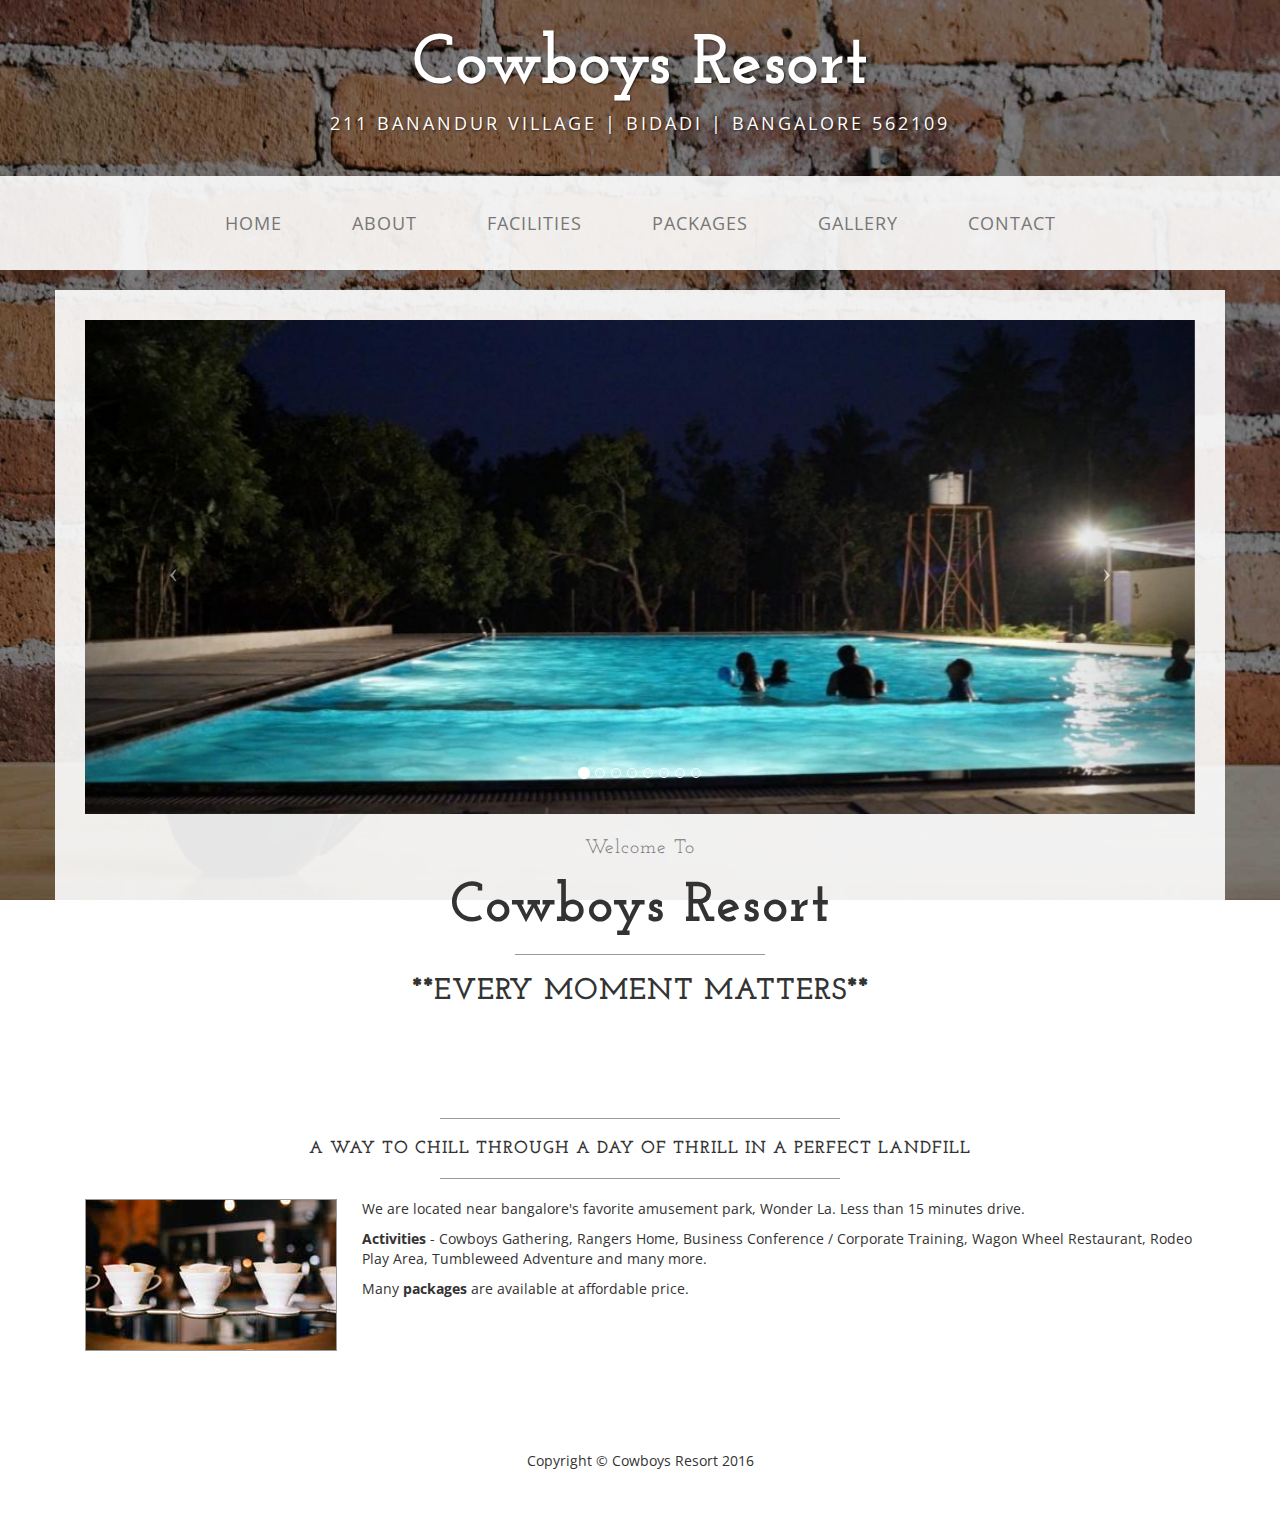
<file: index.html>
<!DOCTYPE html>
<html lang="en">

<head>

    <meta charset="utf-8">
    <meta http-equiv="X-UA-Compatible" content="IE=edge">
    <meta name="viewport" content="width=device-width, initial-scale=1">
    <meta name="description" content="Home page of Cowboys Resort">
    <meta name="author" content="Kruthi Venkatesh">

    <title>Cowboys Resort - Home</title>

    <!-- Bootstrap Core CSS -->
    <link href="css/bootstrap.min.css" rel="stylesheet">

    <!-- Custom CSS -->
    <link href="css/cowboys.css" rel="stylesheet">

    <!-- Fonts -->
    <link href="https://fonts.googleapis.com/css?family=Open+Sans:300italic,400italic,600italic,700italic,800italic,400,300,600,700,800" rel="stylesheet" type="text/css">
    <link href="https://fonts.googleapis.com/css?family=Josefin+Slab:100,300,400,600,700,100italic,300italic,400italic,600italic,700italic" rel="stylesheet" type="text/css">

    <!-- HTML5 Shim and Respond.js IE8 support of HTML5 elements and media queries -->
    <!-- WARNING: Respond.js doesn't work if you view the page via file:// -->
    <!--[if lt IE 9]>
        <script src="https://oss.maxcdn.com/libs/html5shiv/3.7.0/html5shiv.js"></script>
        <script src="https://oss.maxcdn.com/libs/respond.js/1.4.2/respond.min.js"></script>
    <![endif]-->

</head>

<body>

    <div class="brand">Cowboys Resort</div>
    <div class="address-bar">211 Banandur Village | Bidadi | Bangalore 562109</div>

    <!-- Navigation -->
    <nav class="navbar navbar-default" role="navigation">
        <div class="container">
            <!-- Brand and toggle get grouped for better mobile display -->
            <div class="navbar-header">
                <button type="button" class="navbar-toggle" data-toggle="collapse" data-target="#bs-example-navbar-collapse-1">
                    <span class="sr-only">Toggle navigation</span>
                    <span class="icon-bar"></span>
                    <span class="icon-bar"></span>
                    <span class="icon-bar"></span>
                </button>
                <!-- navbar-brand is hidden on larger screens, but visible when the menu is collapsed -->
                <a class="navbar-brand" href="index.html">Cowboys Resort</a>
            </div>
            <!-- Collect the nav links, forms, and other content for toggling -->
            <div class="collapse navbar-collapse" id="bs-example-navbar-collapse-1">
                <ul class="nav navbar-nav">
                    <li>
                        <a href="index.html">Home</a>
                    </li>
                    <li>
                        <a href="about.html">About</a>
                    </li>
                    <li>
                        <a href="facilities.html">Facilities</a>
                    </li>
                    <li>
                        <a href="packages.html">Packages</a>
                    </li>
                    <li>
                        <a href="gallery.html">Gallery</a>
                    </li>
                    <li>
                        <a href="contact.html">Contact</a>
                    </li>
                </ul>
            </div>
            <!-- /.navbar-collapse -->
        </div>
        <!-- /.container -->
    </nav>

    <div class="container">

        <div class="row">
            <div class="box">
                <div class="col-lg-12 text-center">
                    <div id="carousel-example-generic" class="carousel slide">
                        <!-- Indicators -->
                        <ol class="carousel-indicators hidden-xs">
                            <li data-target="#carousel-example-generic" data-slide-to="0" class="active"></li>
                            <li data-target="#carousel-example-generic" data-slide-to="1"></li>
                            <li data-target="#carousel-example-generic" data-slide-to="2"></li>
                            <li data-target="#carousel-example-generic" data-slide-to="3"></li>
                            <li data-target="#carousel-example-generic" data-slide-to="4"></li>
                            <li data-target="#carousel-example-generic" data-slide-to="5"></li>
                            <li data-target="#carousel-example-generic" data-slide-to="6"></li>
                            <li data-target="#carousel-example-generic" data-slide-to="7"></li>
                        </ol>

                        <!-- Wrapper for slides -->
                        <div class="carousel-inner">
                            <div class="item active">
                                <img class="img-responsive img-full" src="img/slide_1.jpeg" alt="">
                            </div>
                            <div class="item">
                                <img class="img-responsive img-full" src="img/slide_2.jpeg" alt="">
                            </div>
                            <div class="item">
                                <img class="img-responsive img-full" src="img/slide_3.jpeg" alt="">
                            </div>
                             <div class="item">
                                <img class="img-responsive img-full" src="img/slide_4.jpeg" alt="">
                            </div>
                             <div class="item">
                                <img class="img-responsive img-full" src="img/slide_5.jpeg" alt="">
                            </div>
                             <div class="item">
                                <img class="img-responsive img-full" src="img/slide_6.jpeg" alt="">
                            </div>
                             <div class="item">
                                <img class="img-responsive img-full" src="img/slide_7.jpeg" alt="">
                            </div>
                        </div>

                        <!-- Controls -->
                        <a class="left carousel-control" href="#carousel-example-generic" data-slide="prev">
                            <span class="icon-prev"></span>
                        </a>
                        <a class="right carousel-control" href="#carousel-example-generic" data-slide="next">
                            <span class="icon-next"></span>
                        </a>
                    </div>
                    <h2 class="brand-before">
                        <small>Welcome to</small>
                    </h2>
                    <h1 class="brand-name">Cowboys Resort</h1>
                    <hr class="tagline-divider">
                    <h2>
                        <strong>**Every Moment Matters**</strong>
                    </h2>
                </div>
            </div>
        </div>

        <div class="row">
            <div class="box">
                <div class="col-lg-12">
                    <hr>
                    <h2 class="intro-text text-center">
                        <strong>A way to chill through a day of thrill in a perfect landfill</strong>
                    </h2>
                    <hr>
                    <img class="img-responsive img-border img-left" src="img/intro-pic.jpg" alt="">
                    <hr class="visible-xs">
                    <p>We are located near bangalore's favorite amusement park, Wonder La. Less than 15 minutes drive.</p>
                    <p> <strong>Activities</strong> - Cowboys Gathering, Rangers Home, Business Conference / Corporate Training, Wagon Wheel Restaurant, Rodeo Play Area, Tumbleweed Adventure and many more. </p>
                    <p>Many <strong>packages</strong> are available at affordable price.</p>
                </div>
            </div>
        </div>

    </div>
    <!-- /.container -->


    <footer>
        <div class="container">
            <div class="row">
                <div class="col-lg-12 text-center">
                    <p>Copyright &copy; Cowboys Resort 2016</p>
                </div>
            </div>
        </div>
    </footer>

    <!-- jQuery -->
    <script src="js/jquery.js"></script>

    <!-- Bootstrap Core JavaScript -->
    <script src="js/bootstrap.min.js"></script>

    <!-- Script to Activate the Carousel -->
    <script>
    $('.carousel').carousel({
        interval: 5000 //changes the speed
    })
    </script>

</body>

</html>
</file>
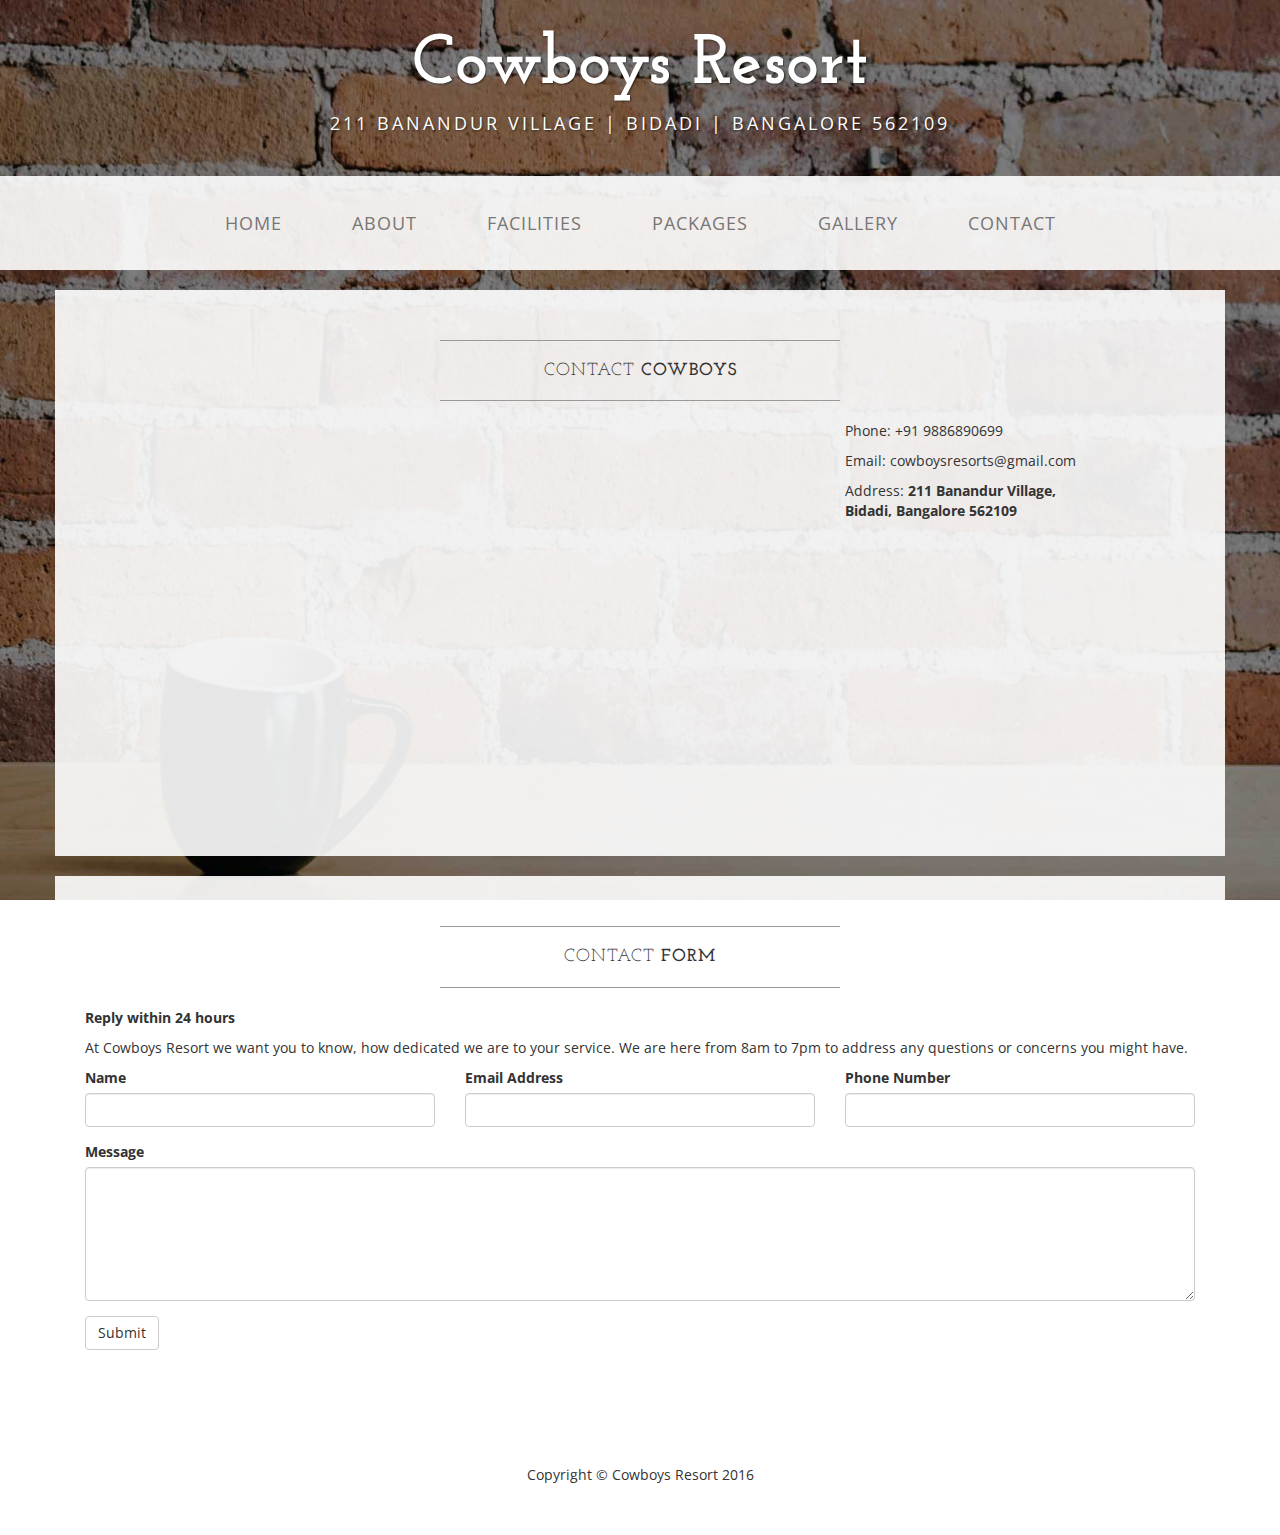
<file: contact.html>
<!DOCTYPE html>
<html lang="en">

<head>

    <meta charset="utf-8">
    <meta http-equiv="X-UA-Compatible" content="IE=edge">
    <meta name="viewport" content="width=device-width, initial-scale=1">
    <meta name="description" content="Contact page of Cowboys Resort">
    <meta name="author" content="Kruthi Venkatesh">

    <title>Cowboys Resort - Contact</title>

    <!-- Bootstrap Core CSS -->
    <link href="css/bootstrap.min.css" rel="stylesheet">

    <!-- Custom CSS -->
    <link href="css/cowboys.css" rel="stylesheet">

    <!-- Fonts -->
    <link href="https://fonts.googleapis.com/css?family=Open+Sans:300italic,400italic,600italic,700italic,800italic,400,300,600,700,800" rel="stylesheet" type="text/css">
    <link href="https://fonts.googleapis.com/css?family=Josefin+Slab:100,300,400,600,700,100italic,300italic,400italic,600italic,700italic" rel="stylesheet" type="text/css">

    <!-- HTML5 Shim and Respond.js IE8 support of HTML5 elements and media queries -->
    <!-- WARNING: Respond.js doesn't work if you view the page via file:// -->
    <!--[if lt IE 9]>
        <script src="https://oss.maxcdn.com/libs/html5shiv/3.7.0/html5shiv.js"></script>
        <script src="https://oss.maxcdn.com/libs/respond.js/1.4.2/respond.min.js"></script>
    <![endif]-->

</head>

<body>

    <div class="brand">Cowboys Resort</div>
    <div class="address-bar">211 Banandur Village | Bidadi | Bangalore 562109</div>

    <!-- Navigation -->
    <nav class="navbar navbar-default" role="navigation">
        <div class="container">
            <!-- Brand and toggle get grouped for better mobile display -->
            <div class="navbar-header">
                <button type="button" class="navbar-toggle" data-toggle="collapse" data-target="#bs-example-navbar-collapse-1">
                    <span class="sr-only">Toggle navigation</span>
                    <span class="icon-bar"></span>
                    <span class="icon-bar"></span>
                    <span class="icon-bar"></span>
                </button>
                <!-- navbar-brand is hidden on larger screens, but visible when the menu is collapsed -->
                <a class="navbar-brand" href="index.html">Cowboys Resort</a>
            </div>
            <!-- Collect the nav links, forms, and other content for toggling -->
            <div class="collapse navbar-collapse" id="bs-example-navbar-collapse-1">
                <ul class="nav navbar-nav">
                    <li>
                        <a href="index.html">Home</a>
                    </li>
                    <li>
                        <a href="about.html">About</a>
                    </li>
                    <li>
                        <a href="facilities.html">Facilities</a>
                    </li>
                    <li>
                        <a href="packages.html">Packages</a>
                    </li>
                    <li>
                        <a href="gallery.html">Gallery</a>
                    </li>
                    <li>
                        <a href="contact.html">Contact</a>
                    </li>
                </ul>
            </div>
            <!-- /.navbar-collapse -->
        </div>
        <!-- /.container -->
    </nav>

    <div class="container">

        <div class="row">
            <div class="box">
                <div class="col-lg-12">
                    <hr>
                    <h2 class="intro-text text-center">Contact
                        <strong>Cowboys</strong>
                    </h2>
                    <hr>
                </div>
                <div class="col-md-8">
                    <!-- Embedded Google Map using an iframe - to select your location find it on Google maps and paste the link as the iframe src. If you want to use the Google Maps API instead then have at it! -->
                    <iframe width="100%" height="400" frameborder="0" scrolling="no" marginheight="0" marginwidth="0" src="https://www.google.com/maps/embed?pb=!1m18!1m12!1m3!1d3890.6075513603914!2d77.3795038500195!3d12.80396679092169!2m3!1f0!2f0!3f0!3m2!1i1024!2i768!4f13.1!3m3!1m2!1s0x3bae4620d760fb95%3A0x2ec1c7878e0fa579!2sBidadi+Tavarekere+Nelmangala+Road%2C+Bidadi%2C+Karnataka+562109%2C+India!5e0!3m2!1sen!2sus!4v1490411151316 output=embed"></iframe>
                </div>
                <div class="col-md-4">
                    <p>Phone: +91 9886890699
                        <strong></strong>
                    </p>
                    <p>Email: cowboysresorts@gmail.com
                        <strong><a href="mailto:name@example.com"></a></strong>
                    </p>
                    <p>Address:
                        <strong>211 Banandur Village,
                            <br>Bidadi, Bangalore 562109</strong>
                    </p>
                </div>
                <div class="clearfix"></div>
            </div>
        </div>

        <div class="row">
            <div class="box">
                <div class="col-lg-12">
                    <hr>
                    <h2 class="intro-text text-center">Contact
                        <strong>form</strong>
                    </h2>
                    <hr>
                    <p><strong>Reply within 24 hours</strong></p><p>At Cowboys Resort we want you to know, how dedicated we are to your service. We are here from 8am to 7pm to address any questions or concerns you might have. </p>
                    <form role="form">
                        <div class="row">
                            <div class="form-group col-lg-4">
                                <label>Name</label>
                                <input type="text" class="form-control">
                            </div>
                            <div class="form-group col-lg-4">
                                <label>Email Address</label>
                                <input type="email" class="form-control">
                            </div>
                            <div class="form-group col-lg-4">
                                <label>Phone Number</label>
                                <input type="tel" class="form-control">
                            </div>
                            <div class="clearfix"></div>
                            <div class="form-group col-lg-12">
                                <label>Message</label>
                                <textarea class="form-control" rows="6"></textarea>
                            </div>
                            <div class="form-group col-lg-12">
                                <input type="hidden" name="save" value="contact">
                                <button type="submit" class="btn btn-default">Submit</button>
                            </div>
                        </div>
                    </form>
                </div>
            </div>
        </div>

    </div>
    <!-- /.container -->

    <footer>
        <div class="container">
            <div class="row">
                <div class="col-lg-12 text-center">
                    <p>Copyright &copy; Cowboys Resort 2016</p>
                </div>
            </div>
        </div>
    </footer>

    <!-- jQuery -->
    <script src="js/jquery.js"></script>

    <!-- Bootstrap Core JavaScript -->
    <script src="js/bootstrap.min.js"></script>

</body>

</html>
</file>
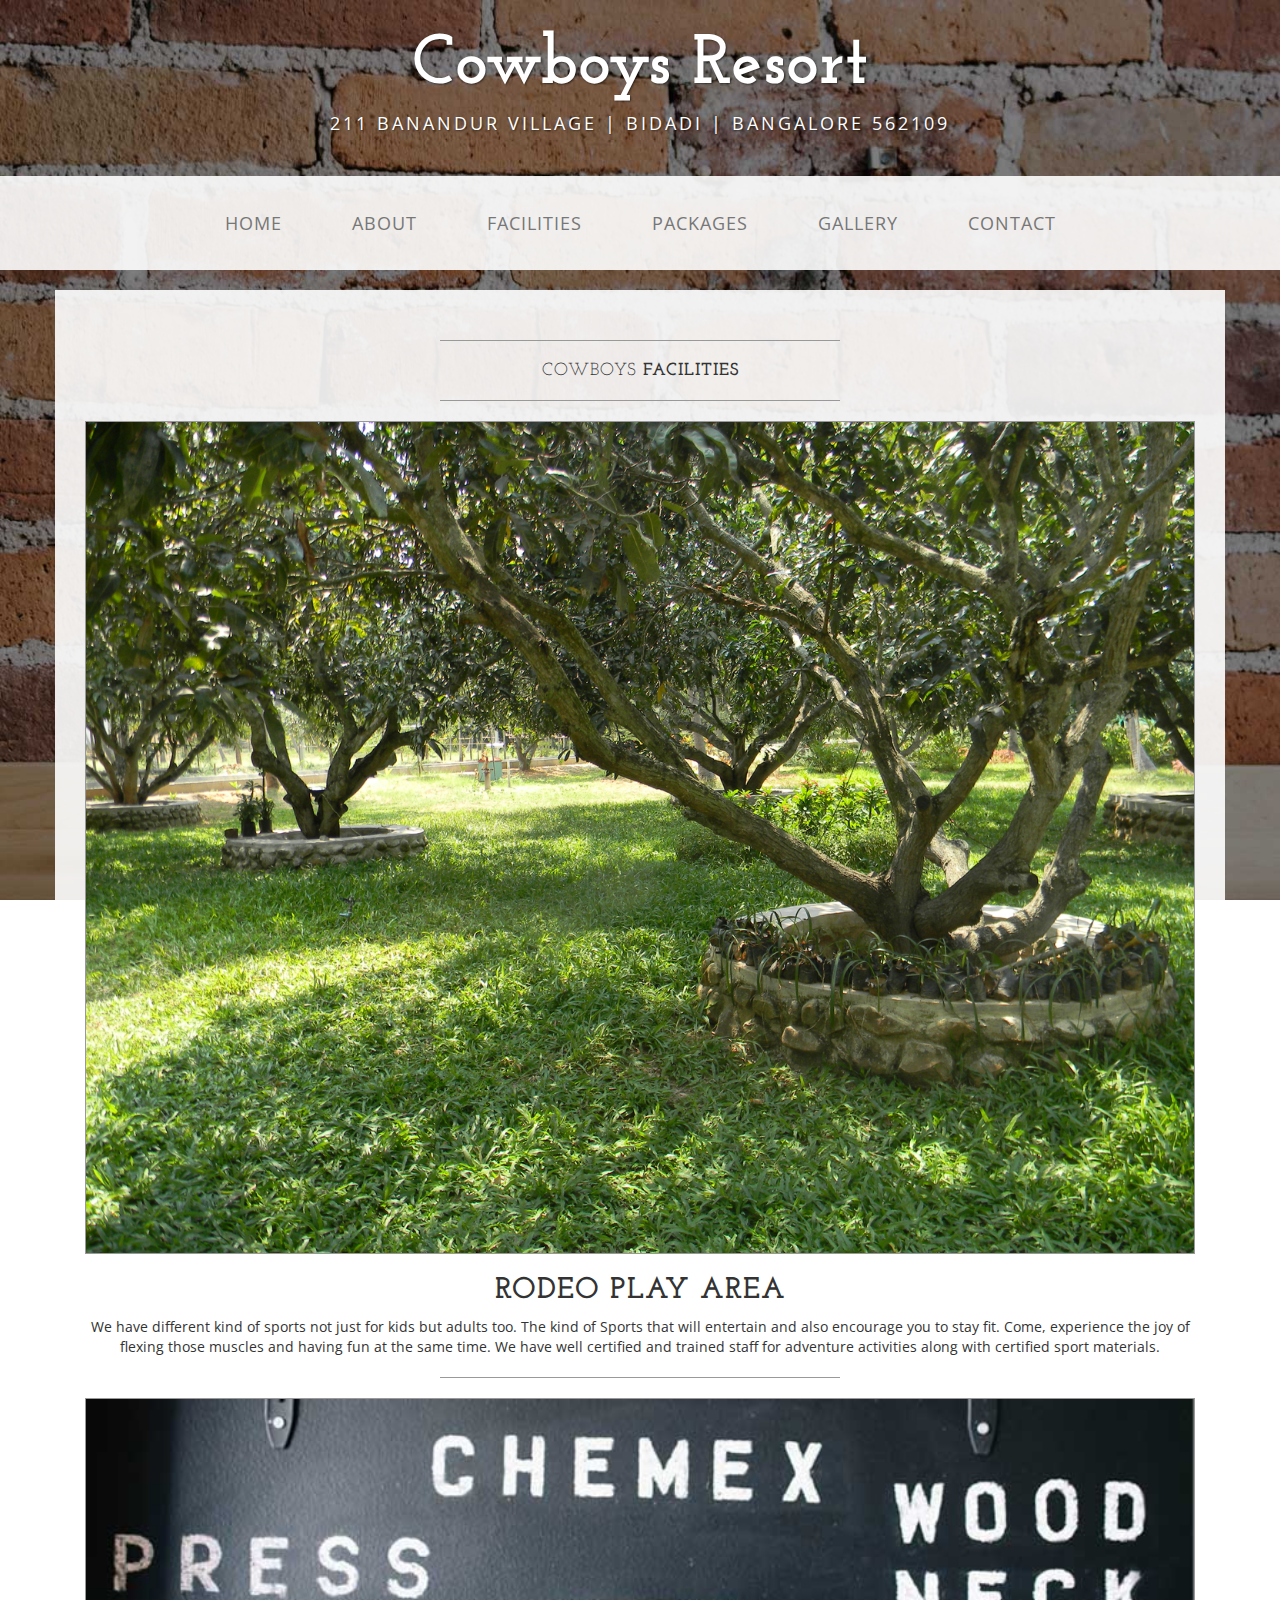
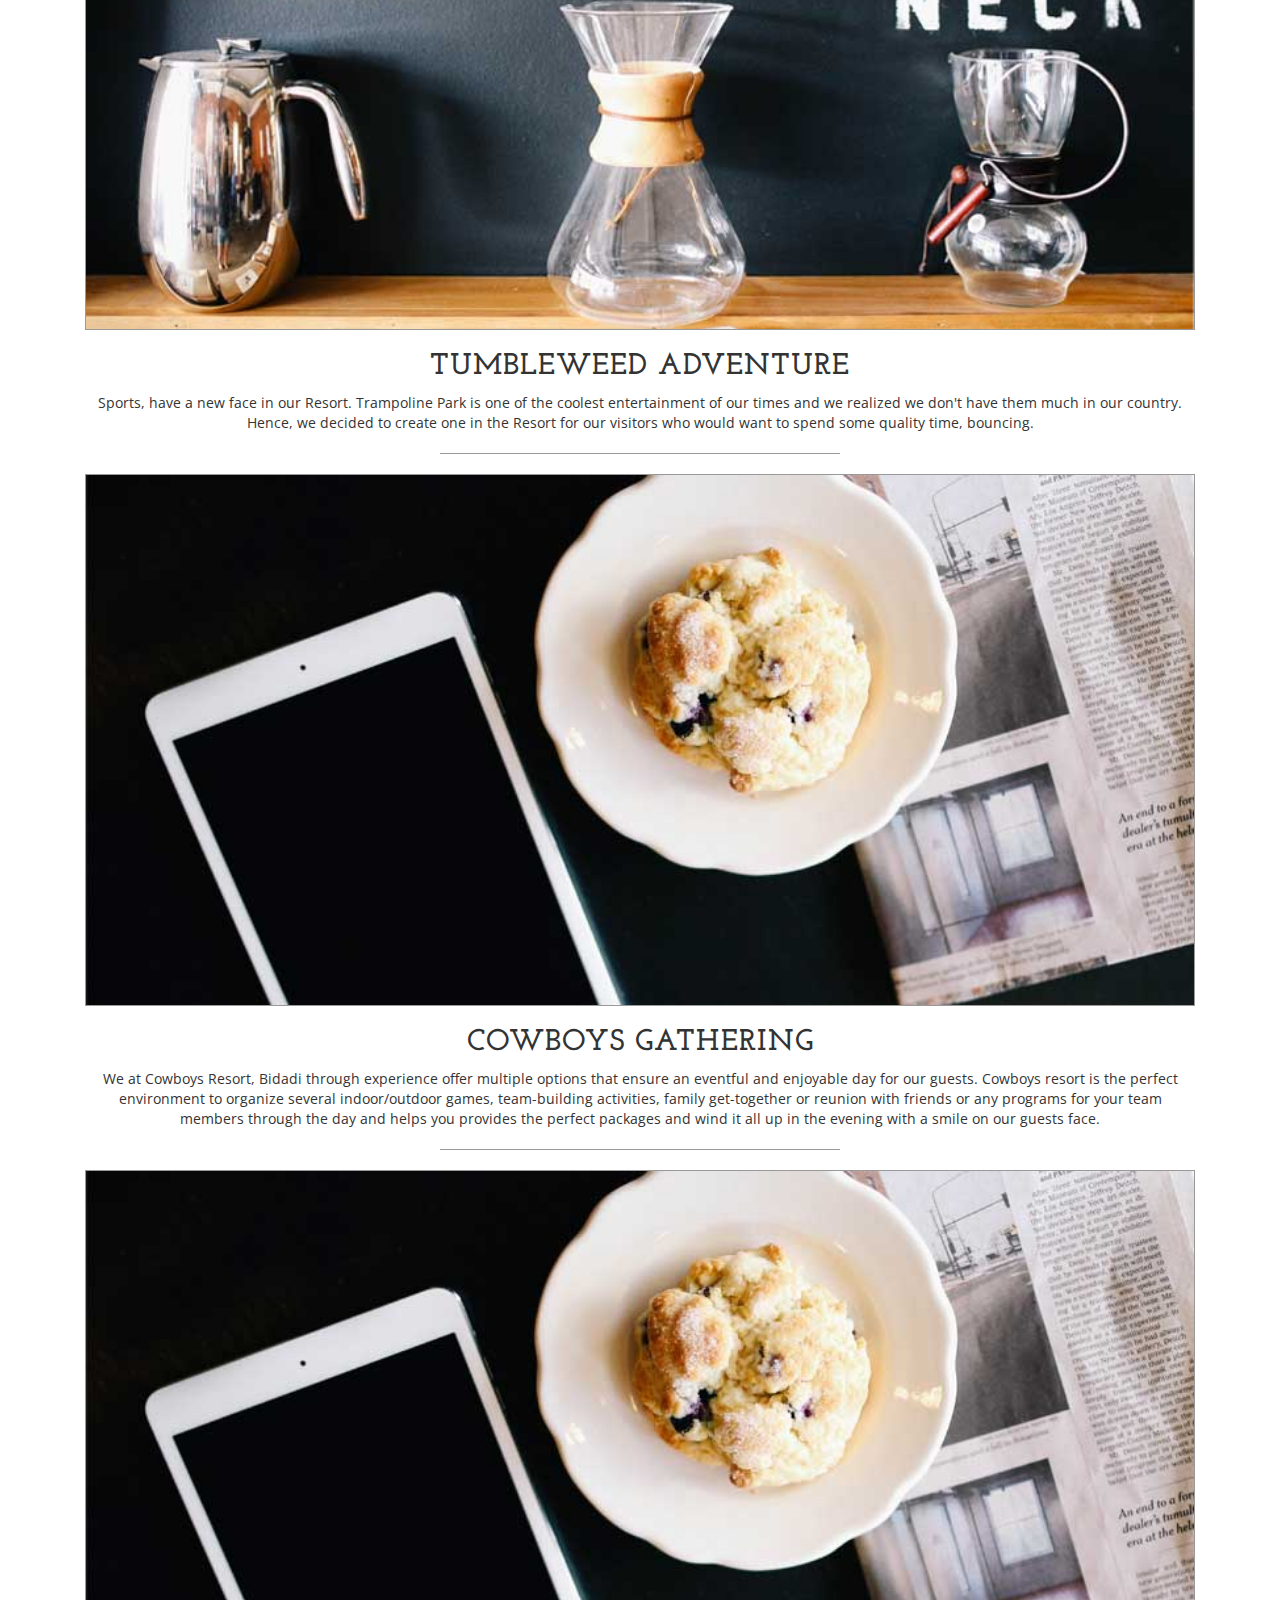
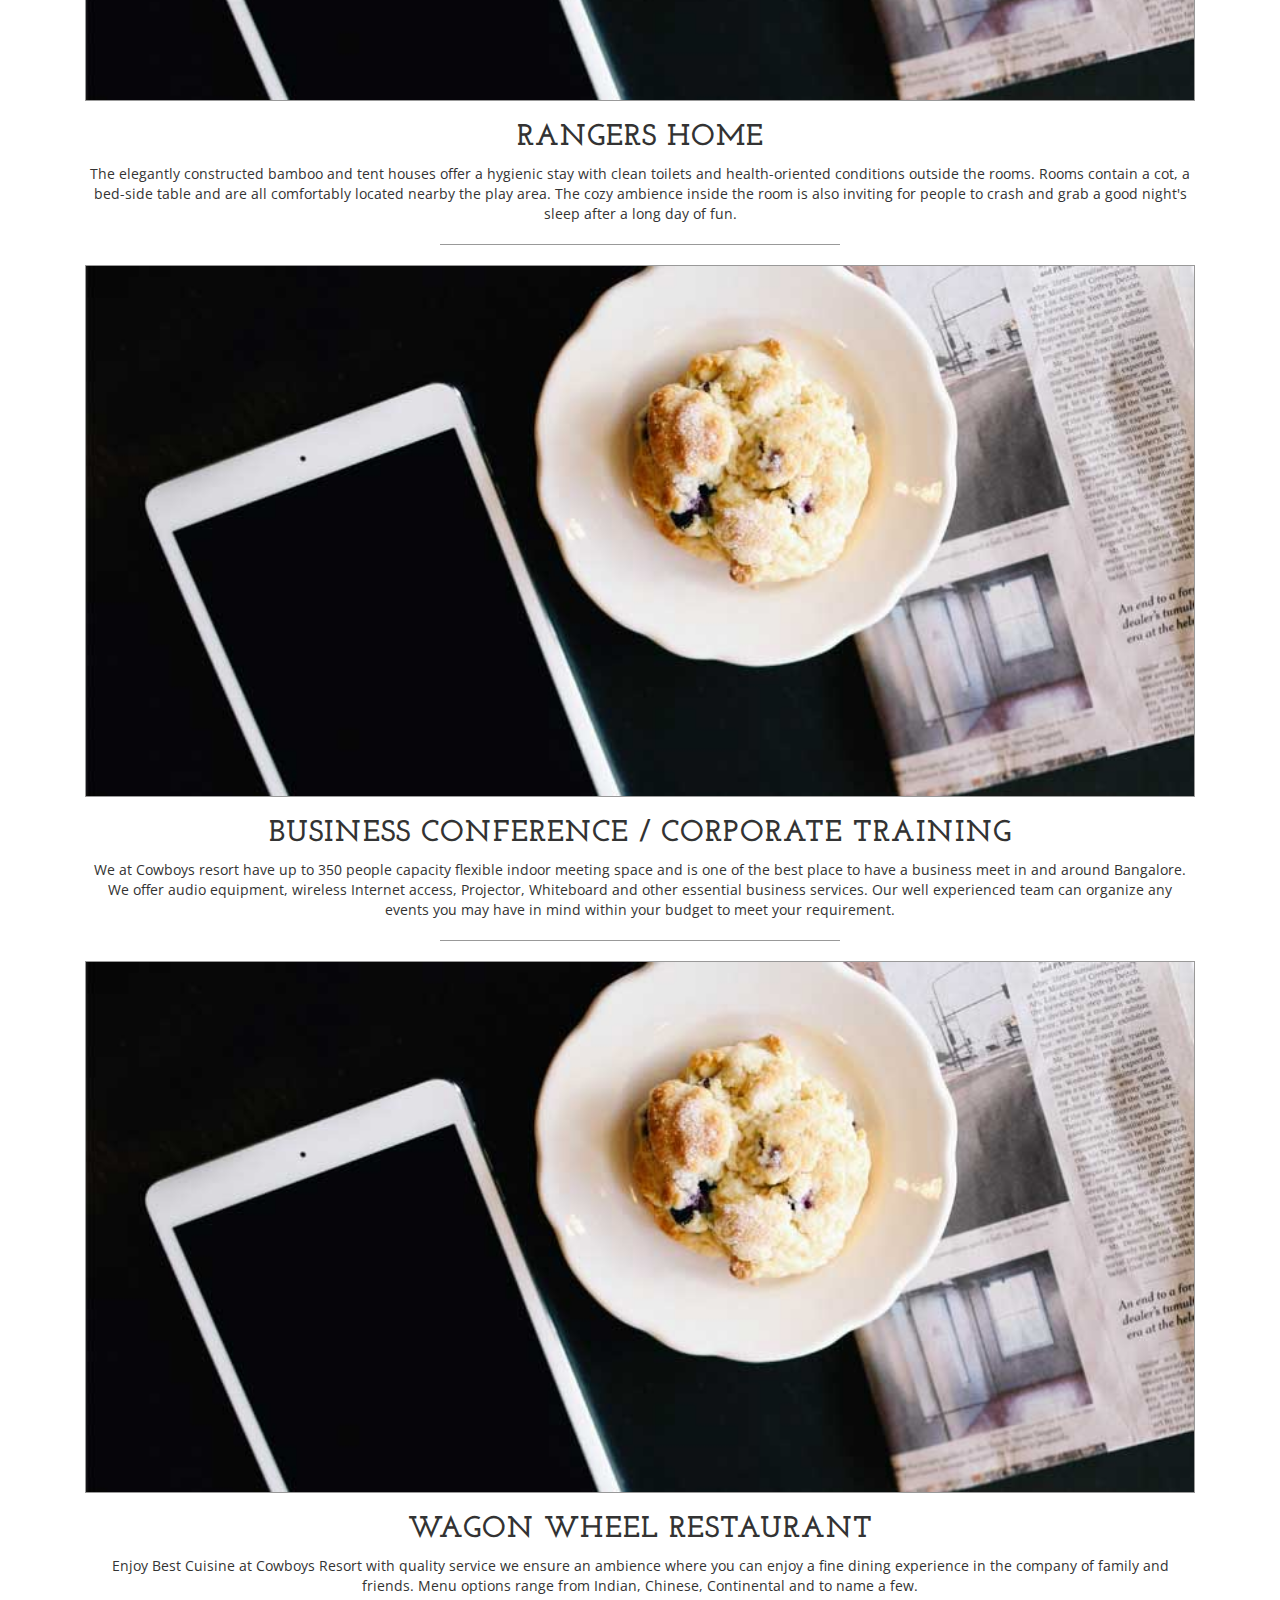
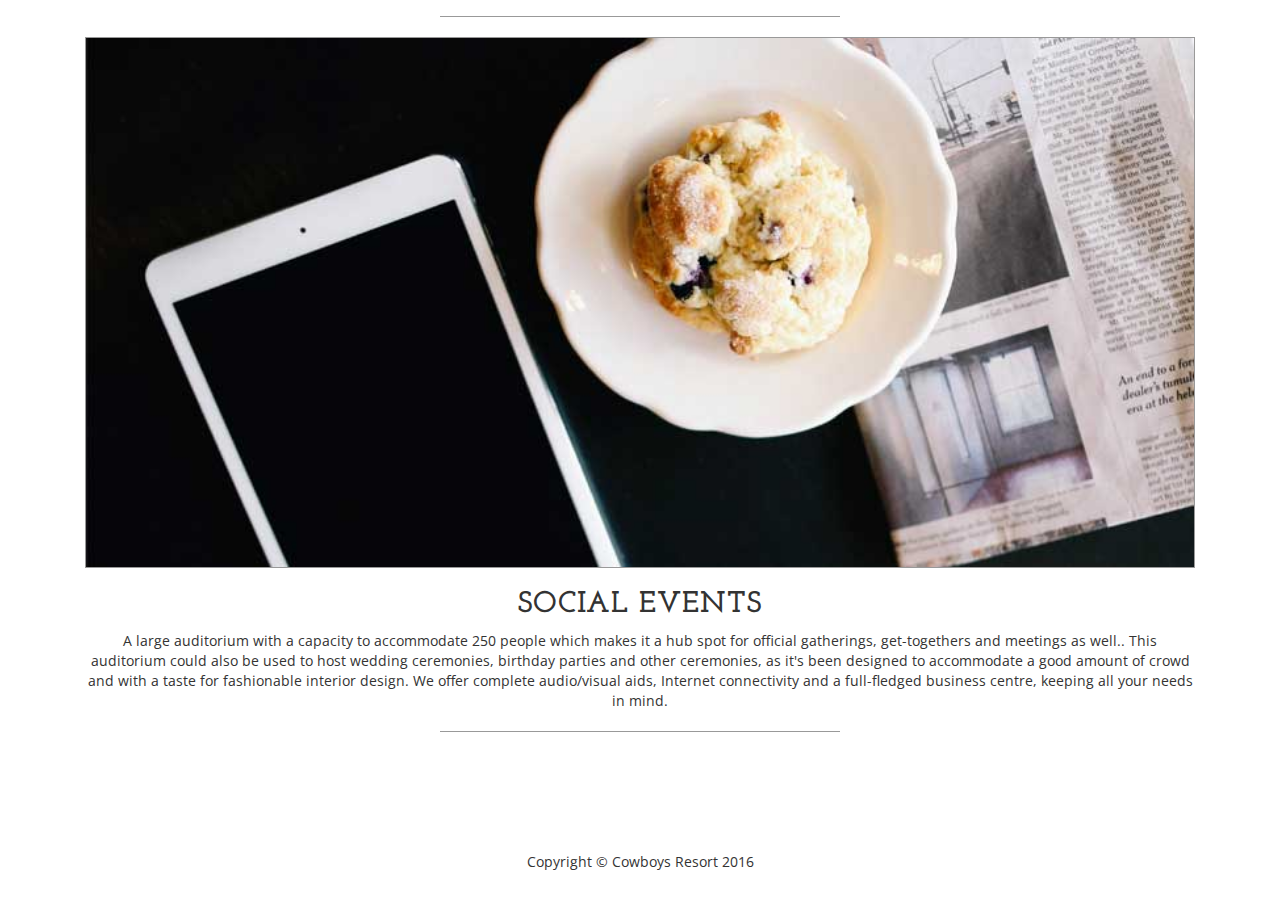
<file: facilities.html>
<!DOCTYPE html>
<html lang="en">

<head>

    <meta charset="utf-8">
    <meta http-equiv="X-UA-Compatible" content="IE=edge">
    <meta name="viewport" content="width=device-width, initial-scale=1">
   <meta name="description" content="Facilities page of Cowboys Resort">
    <meta name="author" content="Kruthi Venkatesh">

    <title>Cowboys Resort - Facilities</title>

    <!-- Bootstrap Core CSS -->
    <link href="css/bootstrap.min.css" rel="stylesheet">

    <!-- Custom CSS -->
    <link href="css/cowboys.css" rel="stylesheet">

    <!-- Fonts -->
    <link href="https://fonts.googleapis.com/css?family=Open+Sans:300italic,400italic,600italic,700italic,800italic,400,300,600,700,800" rel="stylesheet" type="text/css">
    <link href="https://fonts.googleapis.com/css?family=Josefin+Slab:100,300,400,600,700,100italic,300italic,400italic,600italic,700italic" rel="stylesheet" type="text/css">

    <!-- HTML5 Shim and Respond.js IE8 support of HTML5 elements and media queries -->
    <!-- WARNING: Respond.js doesn't work if you view the page via file:// -->
    <!--[if lt IE 9]>
        <script src="https://oss.maxcdn.com/libs/html5shiv/3.7.0/html5shiv.js"></script>
        <script src="https://oss.maxcdn.com/libs/respond.js/1.4.2/respond.min.js"></script>
    <![endif]-->

</head>

<body>

    <div class="brand">Cowboys Resort</div>
    <div class="address-bar">211 Banandur Village | Bidadi | Bangalore 562109</div>

    <!-- Navigation -->
    <nav class="navbar navbar-default" role="navigation">
        <div class="container">
            <!-- Brand and toggle get grouped for better mobile display -->
            <div class="navbar-header">
                <button type="button" class="navbar-toggle" data-toggle="collapse" data-target="#bs-example-navbar-collapse-1">
                    <span class="sr-only">Toggle navigation</span>
                    <span class="icon-bar"></span>
                    <span class="icon-bar"></span>
                    <span class="icon-bar"></span>
                </button>
                <!-- navbar-brand is hidden on larger screens, but visible when the menu is collapsed -->
                <a class="navbar-brand" href="index.html">Cowboys Resort</a>
            </div>
            <!-- Collect the nav links, forms, and other content for toggling -->
            <div class="collapse navbar-collapse" id="bs-example-navbar-collapse-1">
                <ul class="nav navbar-nav">
                    <li>
                        <a href="index.html">Home</a>
                    </li>
                    <li>
                        <a href="about.html">About</a>
                    </li>
                    <li>
                        <a href="facilities.html">Facilities</a>
                    </li>
                    <li>
                        <a href="packages.html">Packages</a>
                    </li>
                    <li>
                        <a href="gallery.html">Gallery</a>
                    </li>
                    <li>
                        <a href="contact.html">Contact</a>
                    </li>
                </ul>
            </div>
            <!-- /.navbar-collapse -->
        </div>
        <!-- /.container -->
    </nav>

    <div class="container">

        <div class="row">
            <div class="box">
                <div class="col-lg-12">
                    <hr>
                    <h2 class="intro-text text-center">Cowboys
                        <strong>Facilities</strong>
                    </h2>
                    <hr>
                </div>
                <div class="col-lg-12 text-center">
                    <img class="img-responsive img-border img-full" src="img/slide_7.jpeg" alt="">
                    <h2>Rodeo Play Area</h2>
                    <p>We have different kind of sports not just for kids but adults too. The kind of Sports that will entertain and also encourage you to stay fit. Come, experience the joy of flexing those muscles and having fun at the same time. We have well certified and trained staff for adventure activities along with certified sport materials.</p>
                    <hr>
                </div>
                <div class="col-lg-12 text-center">
                    <img class="img-responsive img-border img-full" src="img/slide-2.jpg" alt="">
                    <h2>Tumbleweed Adventure</h2>
                    <p>Sports, have a new face in our Resort. Trampoline Park is one of the coolest entertainment of our times and we realized we don't have them much in our country. Hence, we decided to create one in the Resort for our visitors who would want to spend some quality time, bouncing.</p>
                    <hr>
                </div>
                <div class="col-lg-12 text-center">
                    <img class="img-responsive img-border img-full" src="img/slide-3.jpg" alt="">
                    <h2>Cowboys Gathering</h2>
                    <p>We at Cowboys Resort, Bidadi through experience offer multiple options that ensure an eventful and enjoyable day for our guests. Cowboys resort is the perfect environment to organize several indoor/outdoor games, team-building activities, family get-together or reunion with friends or any programs for your team members through the day and helps you provides the perfect packages and wind it all up in the evening with a smile on our guests face. </p>
                    <hr>
                </div>
                <div class="col-lg-12 text-center">
                    <img class="img-responsive img-border img-full" src="img/slide-3.jpg" alt="">
                    <h2>Rangers Home</h2>
                    <p>The elegantly constructed bamboo and tent houses offer a hygienic stay with clean toilets and health-oriented conditions outside the rooms. Rooms contain a cot, a bed-side table and are all comfortably located nearby the play area. The cozy ambience inside the room is also inviting for people to crash and grab a good night's sleep after a long day of fun.</p>
                    <hr>
                </div>
                 <div class="col-lg-12 text-center">
                    <img class="img-responsive img-border img-full" src="img/slide-3.jpg" alt="">
                    <h2>Business Conference / Corporate Training</h2>
                    <p>We at Cowboys resort have up to 350 people capacity flexible indoor meeting space and is one of the best place to have a business meet in and around Bangalore. We offer audio equipment, wireless Internet access, Projector, Whiteboard and other essential business services. Our well experienced team can organize any events you may have in mind within your budget to meet your requirement.</p>
                    <hr>
                </div>
                <div class="col-lg-12 text-center">
                    <img class="img-responsive img-border img-full" src="img/slide-3.jpg" alt="">
                    <h2>Wagon Wheel Restaurant</h2>
                    <p>Enjoy Best Cuisine at Cowboys Resort with quality service we ensure an ambience where you can enjoy a fine dining experience in the company of family and friends. Menu options range from Indian, Chinese, Continental and to name a few.</p>
                    <hr>
                </div>
                <div class="col-lg-12 text-center">
                    <img class="img-responsive img-border img-full" src="img/slide-3.jpg" alt="">
                    <h2>Social Events</h2>
                    <p>A large auditorium with a capacity to accommodate 250 people which makes it a hub spot for official gatherings, get-togethers and meetings as well.. This auditorium could also be used to host wedding ceremonies, birthday parties and other ceremonies, as it's been designed to accommodate a good amount of crowd and with a taste for fashionable interior design. We offer complete audio/visual aids, Internet connectivity and a full-fledged business centre, keeping all your needs in mind.</p>
                    <hr>
                </div>
            </div>
        </div>

    </div>
    <!-- /.container -->

    <footer>
        <div class="container">
            <div class="row">
                <div class="col-lg-12 text-center">
                    <p>Copyright &copy; Cowboys Resort 2016</p>
                </div>
            </div>
        </div>
    </footer>

    <!-- jQuery -->
    <script src="js/jquery.js"></script>

    <!-- Bootstrap Core JavaScript -->
    <script src="js/bootstrap.min.js"></script>

</body>

</html>
</file>
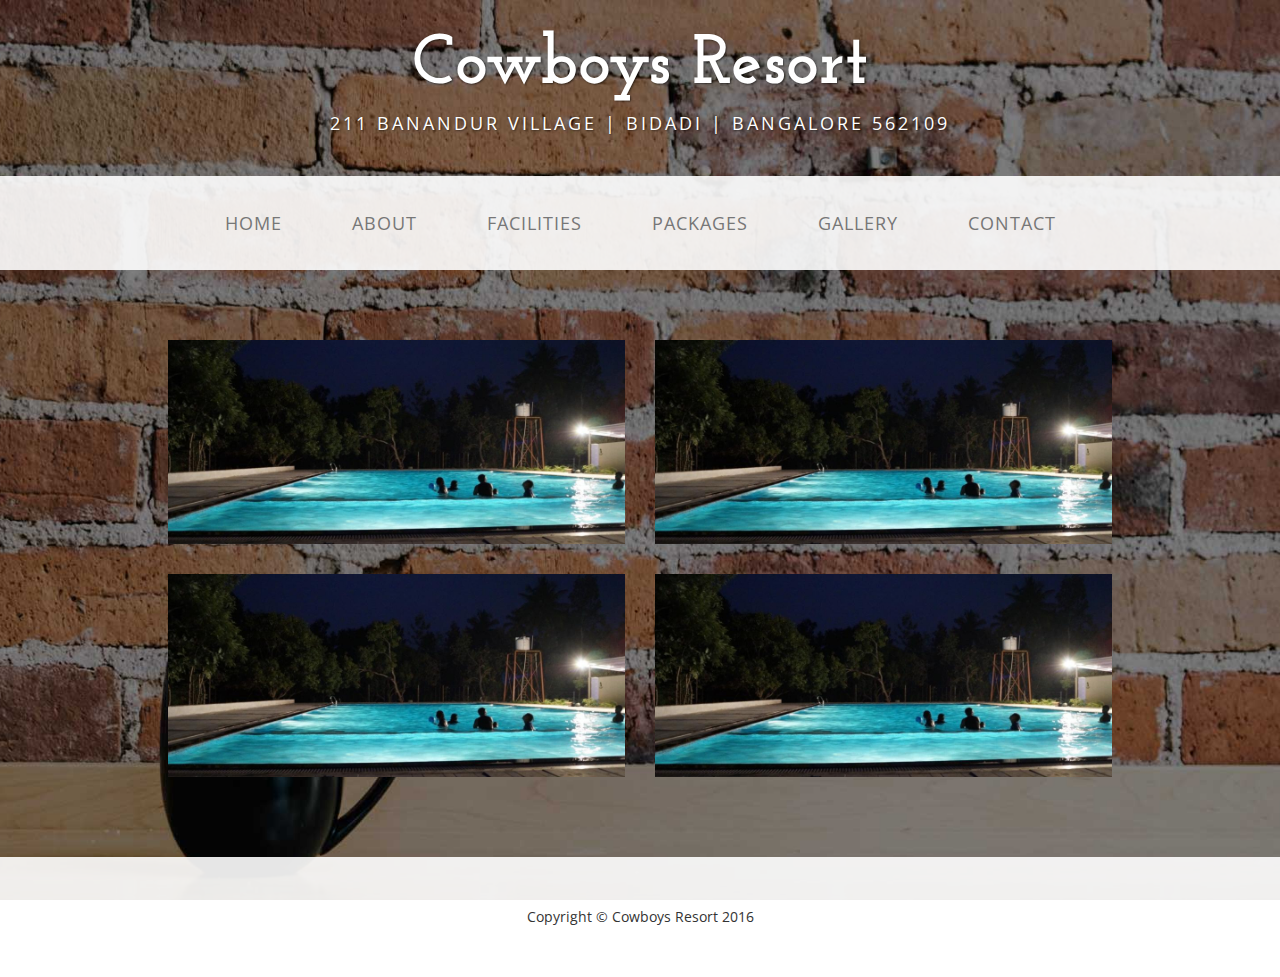
<file: gallery.html>
<!DOCTYPE html>
<html lang="en">

<head>

    <meta charset="utf-8">
    <meta http-equiv="X-UA-Compatible" content="IE=edge">
    <meta name="viewport" content="width=device-width, initial-scale=1">
    <meta name="description" content="Gallery page of Cowboys Resort">
    <meta name="author" content="Kruthi Venkatesh">

    <title>Cowboys Resort - Gallery</title>

    <!-- Bootstrap Core CSS -->
    <link href="css/bootstrap.min.css" rel="stylesheet">

    <!-- Custom CSS -->
    <link href="css/cowboys.css" rel="stylesheet">

    <!-- Fonts -->
    <link href="https://fonts.googleapis.com/css?family=Open+Sans:300italic,400italic,600italic,700italic,800italic,400,300,600,700,800" rel="stylesheet" type="text/css">
    <link href="https://fonts.googleapis.com/css?family=Josefin+Slab:100,300,400,600,700,100italic,300italic,400italic,600italic,700italic" rel="stylesheet" type="text/css">

    <!-- HTML5 Shim and Respond.js IE8 support of HTML5 elements and media queries -->
    <!-- WARNING: Respond.js doesn't work if you view the page via file:// -->
    <!--[if lt IE 9]>
        <script src="https://oss.maxcdn.com/libs/html5shiv/3.7.0/html5shiv.js"></script>
        <script src="https://oss.maxcdn.com/libs/respond.js/1.4.2/respond.min.js"></script>
    <![endif]-->

</head>

<body>

    <div class="brand">Cowboys Resort</div>
    <div class="address-bar">211 Banandur Village | Bidadi | Bangalore 562109</div>

    <!-- Navigation -->
    <nav class="navbar navbar-default" role="navigation">
        <div class="container">
            <!-- Brand and toggle get grouped for better mobile display -->
            <div class="navbar-header">
                <button type="button" class="navbar-toggle" data-toggle="collapse" data-target="#bs-example-navbar-collapse-1">
                    <span class="sr-only">Toggle navigation</span>
                    <span class="icon-bar"></span>
                    <span class="icon-bar"></span>
                    <span class="icon-bar"></span>
                </button>
                <!-- navbar-brand is hidden on larger screens, but visible when the menu is collapsed -->
                <a class="navbar-brand" href="index.html">Cowboys Resort</a>
            </div>
            <!-- Collect the nav links, forms, and other content for toggling -->
            <div class="collapse navbar-collapse" id="bs-example-navbar-collapse-1">
                <ul class="nav navbar-nav">
                    <li>
                        <a href="index.html">Home</a>
                    </li>
                    <li>
                        <a href="about.html">About</a>
                    </li>
                    <li>
                        <a href="facilities.html">Facilities</a>
                    </li>
                    <li>
                        <a href="packages.html">Packages</a>
                    </li>
                    <li>
                        <a href="gallery.html">Gallery</a>
                    </li>
                    <li>
                        <a href="contact.html">Contact</a>
                    </li>
                </ul>
            </div>
            <!-- /.navbar-collapse -->
        </div>
        <!-- /.container -->
    </nav>

        <!-- Portfolio -->
    <section id="portfolio" class="portfolio">
        <div class="container">
            <div class="row">
                <div class="col-lg-10 col-lg-offset-1 text-center">
                    <div class="row">
                        <div class="col-md-6">
                            <div class="portfolio-item">
                                <img class="img-portfolio img-responsive" src="img/slide_1.jpeg">
                            </div>
                        </div>
                        <div class="col-md-6">
                            <div class="portfolio-item">
                                <img class="img-portfolio img-responsive" src="img/slide_1.jpeg">
                            </div>
                        </div>
                        <div class="col-md-6">
                            <div class="portfolio-item">
                                <img class="img-portfolio img-responsive" src="img/slide_1.jpeg">
                            </div>
                        </div>
                        <div class="col-md-6">
                            <div class="portfolio-item">
                                <img class="img-portfolio img-responsive" src="img/slide_1.jpeg">
                            </div>
                        </div>
                    </div>
                </div>
                <!-- /.col-lg-10 -->
            </div>
            <!-- /.row -->
        </div>
        <!-- /.container -->
    </section>

    <footer>
        <div class="container">
            <div class="row">
                <div class="col-lg-12 text-center">
                    <p>Copyright &copy; Cowboys Resort 2016</p>
                </div>
            </div>
        </div>
    </footer>

    <!-- jQuery -->
    <script src="js/jquery.js"></script>

    <!-- Bootstrap Core JavaScript -->
    <script src="js/bootstrap.min.js"></script>

</body>

</html>
</file>
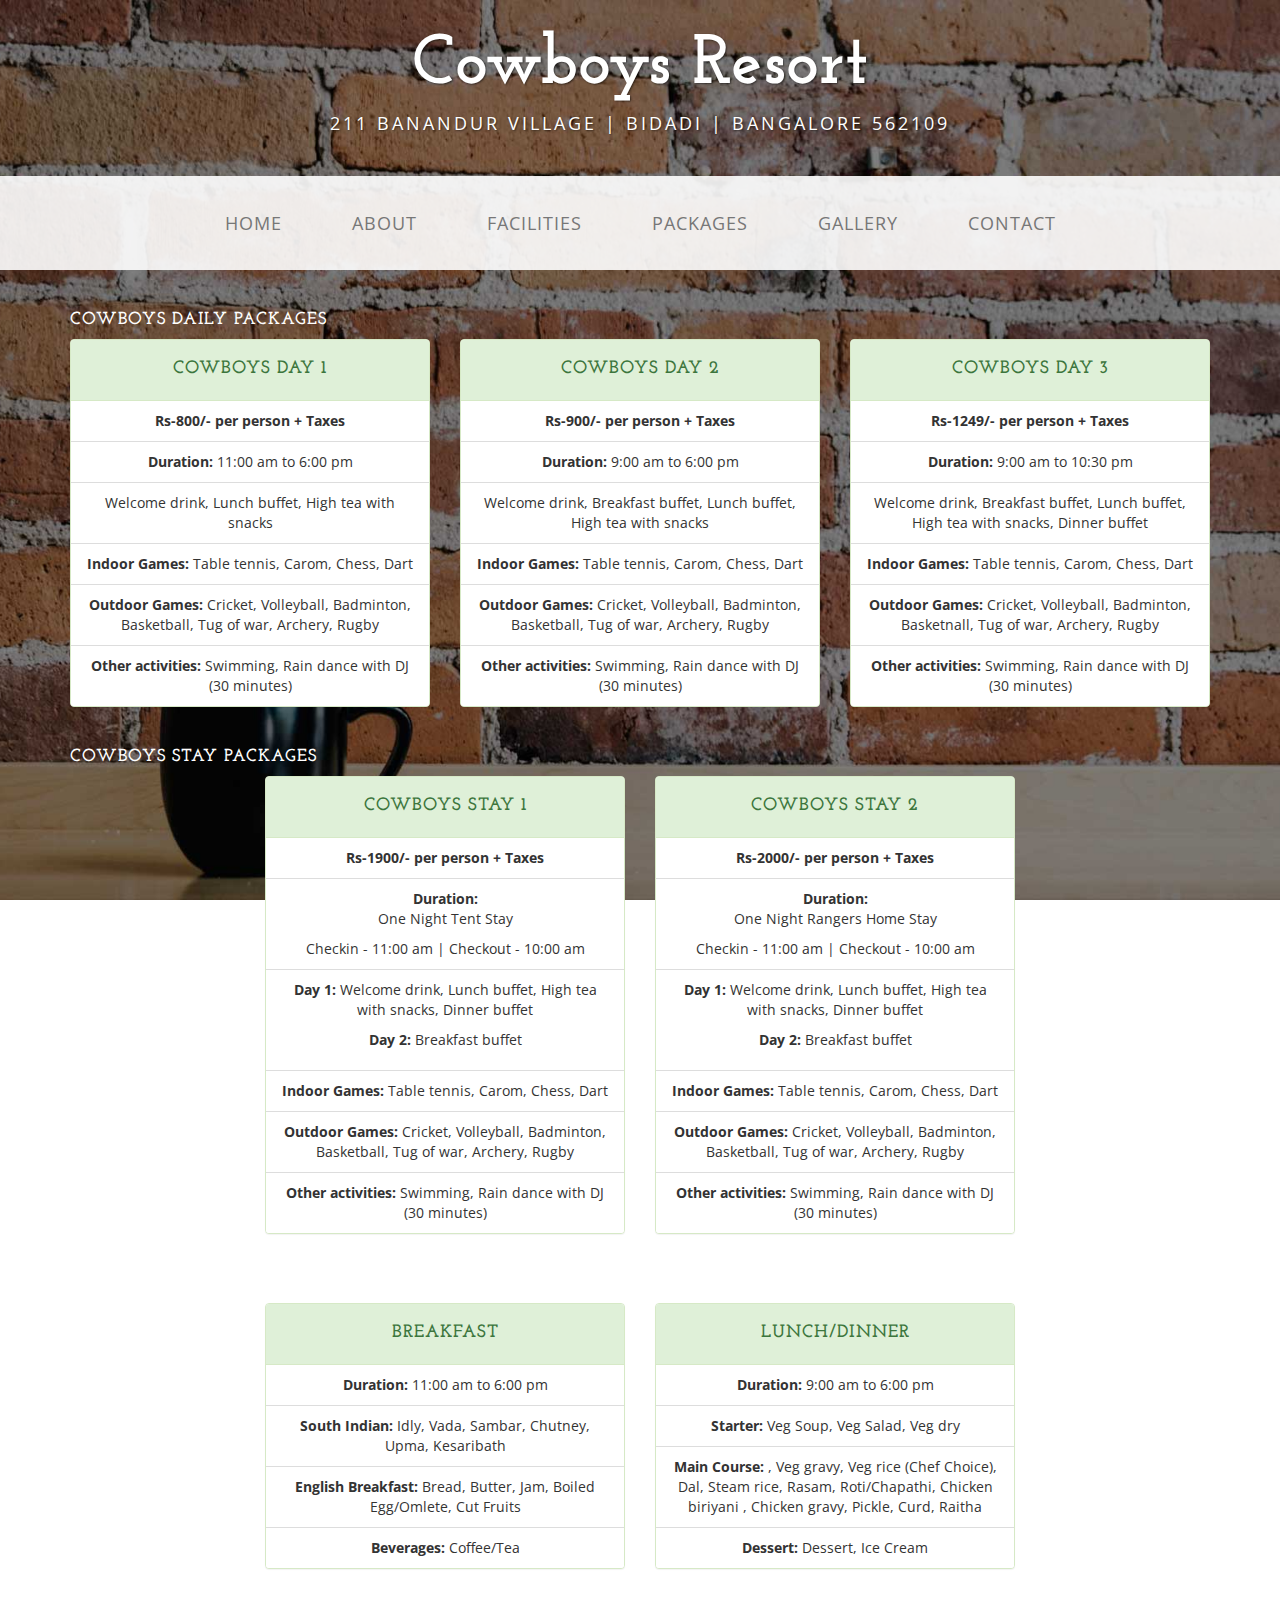
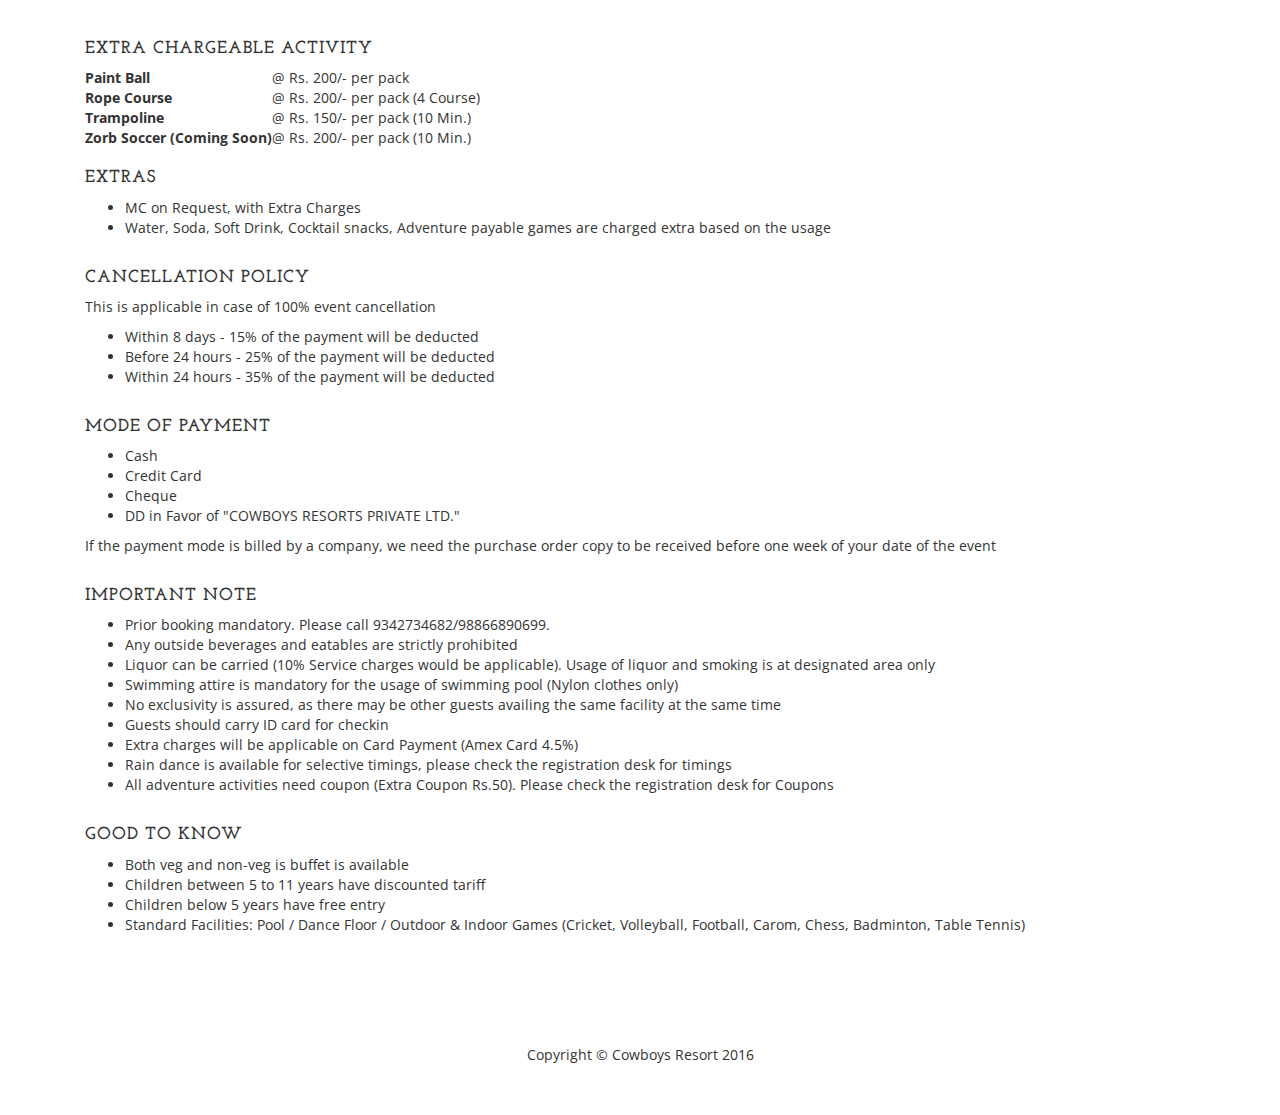
<file: packages.html>
<!DOCTYPE html>
<html lang="en">

<head>

    <meta charset="utf-8">
    <meta http-equiv="X-UA-Compatible" content="IE=edge">
    <meta name="viewport" content="width=device-width, initial-scale=1">
    <meta name="description" content="Packages page of Cowboys Resort">
    <meta name="author" content="Kruthi Venkatesh">

    <title>Cowboys Resort - Packages</title>

    <!-- Bootstrap Core CSS -->
    <link href="css/bootstrap.min.css" rel="stylesheet">

    <!-- Custom CSS -->
    <link href="css/cowboys.css" rel="stylesheet">

    <link rel="stylesheet" type="text/css" href="css/font-awesome.min.css" />

    <!-- Fonts -->
    <link href="https://fonts.googleapis.com/css?family=Open+Sans:300italic,400italic,600italic,700italic,800italic,400,300,600,700,800" rel="stylesheet" type="text/css">
    <link href="https://fonts.googleapis.com/css?family=Josefin+Slab:100,300,400,600,700,100italic,300italic,400italic,600italic,700italic" rel="stylesheet" type="text/css">

    <!-- HTML5 Shim and Respond.js IE8 support of HTML5 elements and media queries -->
    <!-- WARNING: Respond.js doesn't work if you view the page via file:// -->
    <!--[if lt IE 9]>
        <script src="https://oss.maxcdn.com/libs/html5shiv/3.7.0/html5shiv.js"></script>
        <script src="https://oss.maxcdn.com/libs/respond.js/1.4.2/respond.min.js"></script>
    <![endif]-->
    <style type="text/css">
        .box1{
            color:white;
        }
    </style>
</head>

<body>

    <div class="brand">Cowboys Resort</div>
    <div class="address-bar">211 Banandur Village | Bidadi | Bangalore 562109</div>

    <!-- Navigation -->
    <nav class="navbar navbar-default" role="navigation">
        <div class="container">
            <!-- Brand and toggle get grouped for better mobile display -->
            <div class="navbar-header">
                <button type="button" class="navbar-toggle" data-toggle="collapse" data-target="#bs-example-navbar-collapse-1">
                    <span class="sr-only">Toggle navigation</span>
                    <span class="icon-bar"></span>
                    <span class="icon-bar"></span>
                    <span class="icon-bar"></span>
                </button>
                <!-- navbar-brand is hidden on larger screens, but visible when the menu is collapsed -->
                <a class="navbar-brand" href="index.html">Cowboys Resort</a>
            </div>
            <!-- Collect the nav links, forms, and other content for toggling -->
            <div class="collapse navbar-collapse" id="bs-example-navbar-collapse-1">
                <ul class="nav navbar-nav">
                    <li>
                        <a href="index.html">Home</a>
                    </li>
                    <li>
                        <a href="about.html">About</a>
                    </li>
                    <li>
                        <a href="facilities.html">Facilities</a>
                    </li>
                    <li>
                        <a href="packages.html">Packages</a>
                    </li>
                    <li>
                        <a href="gallery.html">Gallery</a>
                    </li>
                    <li>
                        <a href="contact.html">Contact</a>
                    </li>
                </ul>
            </div>
            <!-- /.navbar-collapse -->
        </div>
        <!-- /.container -->
    </nav>
    <div class="container">
        <div class="row">
            <div class="box1">
                <div class="col-lg-12">
                    <h2 class="intro-text"><strong>Cowboys daily packages</strong>
                    </h2>
                </div>
            </div>
        </div>
    </div>
    <div class="container">
        <div class="row">
            <div class="col-md-4">
                <div class="panel panel-success">
                    <div class="panel-heading">
                        <h4 class="text-center">Cowboys Day 1</h4>
                    </div>
                    <ul class="list-group list-group-flush text-center">
                        <li class="list-group-item">
                            <strong>Rs-800/- per person + Taxes</strong>
                        </li>
                        <li class="list-group-item">
                            <strong>Duration:</strong> 11:00 am to 6:00 pm
                        </li>
                        <li class="list-group-item">
                            Welcome drink, Lunch buffet, High tea with snacks
                        </li>
                        <li class="list-group-item">
                            <strong>Indoor Games:</strong> Table tennis, Carom, Chess, Dart
                        </li>
                        <li class="list-group-item">
                            <strong>Outdoor Games:</strong> Cricket, Volleyball, Badminton, Basketball, Tug of war, Archery, Rugby
                        </li>
                        <li class="list-group-item">
                            <strong>Other activities:</strong> Swimming, Rain dance with DJ (30 minutes) 
                        </li>
                    </ul>
                </div>
            </div>
            <div class="col-md-4">
                <div class="panel panel-success">
                    <div class="panel-heading">
                        <h4 class="text-center">Cowboys Day 2</h4>
                    </div>
                    <ul class="list-group list-group-flush text-center">
                        <li class="list-group-item">
                            <strong>Rs-900/- per person + Taxes</strong>
                        </li>
                        <li class="list-group-item">
                            <strong>Duration:</strong> 9:00 am to 6:00 pm
                        </li>
                        <li class="list-group-item">
                            Welcome drink, Breakfast buffet, Lunch buffet, High tea with snacks
                        </li>
                        <li class="list-group-item">
                            <strong>Indoor Games:</strong> Table tennis, Carom, Chess, Dart
                        </li>
                        <li class="list-group-item">
                            <strong>Outdoor Games:</strong> Cricket, Volleyball, Badminton, Basketball, Tug of war, Archery, Rugby
                        </li>
                        <li class="list-group-item">
                            <strong>Other activities:</strong> Swimming, Rain dance with DJ (30 minutes) 
                        </li>
                    </ul>
                </div>
            </div>
            <div class="col-md-4">
                <div class="panel panel-success">
                    <div class="panel-heading">
                        <h4 class="text-center">Cowboys Day 3</h4>
                    </div>
                    <ul class="list-group list-group-flush text-center">
                        <li class="list-group-item">
                            <strong>Rs-1249/- per person + Taxes</strong>
                        </li>
                        <li class="list-group-item">
                            <strong>Duration:</strong> 9:00 am to 10:30 pm
                        </li>
                        <li class="list-group-item">
                            Welcome drink, Breakfast buffet, Lunch buffet, High tea with snacks, Dinner buffet
                        </li>
                        <li class="list-group-item">
                            <strong>Indoor Games:</strong> Table tennis, Carom, Chess, Dart
                        </li>
                        <li class="list-group-item">
                            <strong>Outdoor Games:</strong> Cricket, Volleyball, Badminton, Basketnall, Tug of war, Archery, Rugby
                        </li>
                        <li class="list-group-item">
                            <strong>Other activities:</strong> Swimming, Rain dance with DJ (30 minutes)
                        </li>
                    </ul>
                </div>
            </div>
        </div>
    </div>
    <div class="container">
        <div class="row">
            <div class="box1">
                <div class="col-lg-12">
                    <h2 class="intro-text"><strong>Cowboys stay packages</strong>
                    </h2>
                </div>
            </div>
        </div>
    </div>
    <div class="container">
        <div class="row">
            <div class="col-md-2">
            </div>
            <div class="col-md-4">
                <div class="panel panel-success">
                    <div class="panel-heading">
                        <h4 class="text-center">Cowboys Stay 1</h4>
                    </div>
                    <ul class="list-group list-group-flush text-center">
                        <li class="list-group-item">
                            <strong>Rs-1900/- per person + Taxes</strong>
                        </li>
                        <li class="list-group-item">
                            <strong>Duration:</strong> <p>One Night Tent Stay</p>Checkin - 11:00 am | Checkout - 10:00 am
                        </li>
                        <li class="list-group-item">
                            <p><strong>Day 1:</strong> Welcome drink, Lunch buffet, High tea with snacks, Dinner buffet</p>
                            <p><strong>Day 2:</strong> Breakfast buffet</p>
                        </li>
                        <li class="list-group-item">
                            <strong>Indoor Games:</strong> Table tennis, Carom, Chess, Dart
                        </li>
                        <li class="list-group-item">
                            <strong>Outdoor Games:</strong> Cricket, Volleyball, Badminton, Basketball, Tug of war, Archery, Rugby
                        </li>
                        <li class="list-group-item">
                            <strong>Other activities:</strong> Swimming, Rain dance with DJ (30 minutes) 
                        </li>
                    </ul>
                </div>
            </div>
            <div class="col-md-4">
                <div class="panel panel-success">
                    <div class="panel-heading">
                        <h4 class="text-center">Cowboys Stay 2</h4>
                    </div>
                    <ul class="list-group list-group-flush text-center">
                        <li class="list-group-item">
                            <strong>Rs-2000/- per person + Taxes</strong>
                        </li>
                        <li class="list-group-item">
                            <strong>Duration:</strong> <p>One Night Rangers Home Stay</p>Checkin - 11:00 am | Checkout - 10:00 am
                        </li>
                        <li class="list-group-item">
                            <p><strong>Day 1:</strong> Welcome drink, Lunch buffet, High tea with snacks, Dinner buffet</p>
                            <p><strong>Day 2:</strong> Breakfast buffet</p>
                        </li>
                        <li class="list-group-item">
                            <strong>Indoor Games:</strong> Table tennis, Carom, Chess, Dart
                        </li>
                        <li class="list-group-item">
                            <strong>Outdoor Games:</strong> Cricket, Volleyball, Badminton, Basketball, Tug of war, Archery, Rugby
                        </li>
                        <li class="list-group-item">
                            <strong>Other activities:</strong> Swimming, Rain dance with DJ (30 minutes) 
                        </li>
                    </ul>
                </div>
            </div>
        </div>
    </div>
    <div class="container">
        <div class="row">
            <div class="box1">
                <div class="col-lg-12">
                    <h2 class="intro-text"><strong>Cowboys Restuarant Menu</strong>
                    </h2>
                </div>
            </div>
        </div>
    </div>
    <div class="container">
        <div class="row">
            <div class="col-md-2    ">
            </div>
            <div class="col-md-4">
                <div class="panel panel-success">
                    <div class="panel-heading">
                        <h4 class="text-center">Breakfast</h4>
                    </div>
                    <ul class="list-group list-group-flush text-center">
                        <li class="list-group-item">
                            <strong>Duration:</strong> 11:00 am to 6:00 pm
                        </li>
                        <li class="list-group-item">
                           <strong>South Indian:</strong> Idly, Vada, Sambar, Chutney, Upma, Kesaribath
                        </li>
                        <li class="list-group-item">
                           <strong>English Breakfast:</strong> Bread, Butter, Jam, Boiled Egg/Omlete, Cut Fruits
                        </li>
                        <li class="list-group-item">
                            <strong>Beverages:</strong> Coffee/Tea
                        </li>
                    </ul>
                </div>
            </div>
            <div class="col-md-4">
                <div class="panel panel-success">
                    <div class="panel-heading">
                        <h4 class="text-center">Lunch/Dinner</h4>
                    </div>
                    <ul class="list-group list-group-flush text-center">
                        <li class="list-group-item">
                            <strong>Duration:</strong> 9:00 am to 6:00 pm
                        </li>
                        <li class="list-group-item">
                            <strong>Starter:</strong> Veg Soup, Veg Salad, Veg dry
                        </li>
                        <li class="list-group-item">
                            <strong>Main Course:</strong>  , Veg gravy, Veg rice (Chef Choice), Dal, Steam rice, Rasam, Roti/Chapathi, Chicken biriyani , Chicken gravy, Pickle, Curd, Raitha
                        </li>
                        <li class="list-group-item">
                            <strong>Dessert:</strong> Dessert, Ice Cream
                        </li>
                    </ul>
                </div>
            </div>
        </div>
    </div>
    <div class="container">
        <div class="row">
            <div class="box">
                <div class="col-lg-12">
                    <h2 class="intro-text"><strong>EXTRA CHARGEABLE ACTIVITY</strong></h2>
                    <table>
                        <tr>
                            <td><strong>Paint Ball</strong></td>
                            <td>@ Rs. 200/- per pack</td>
                        </tr>
                        <tr>
                            <td><strong>Rope Course</strong></td>
                            <td>@ Rs. 200/- per pack (4 Course)</td>
                        </tr>
                        <tr>
                            <td><strong>Trampoline</strong></td>
                            <td>@ Rs. 150/- per pack (10 Min.)</td>
                        </tr>
                        <tr>
                            <td><strong>Zorb Soccer (Coming Soon)</strong></td>
                            <td> @ Rs. 200/- per pack (10 Min.)</td>
                        </tr>
                    </table>
                </div>
                 <div class="col-lg-12">
                    <h2 class="intro-text"><strong>EXTRAS</strong></h2>
                    <ul>
                        <li>MC on Request, with Extra Charges</li>
                        <li>Water, Soda, Soft Drink, Cocktail snacks, Adventure payable games are charged extra based on the usage</li>
                    </ul>
                </div>
                <div class="col-lg-12">
                    <h2 class="intro-text"><strong>CANCELLATION POLICY</strong></h2>
                    <p>This is applicable in case of 100% event cancellation</p>
                    <ul>
                        <li>Within 8 days - 15% of the payment will be deducted</li>
                        <li>Before 24 hours - 25% of the payment will be deducted</li>
                        <li>Within 24 hours - 35% of the payment will be deducted</li>
                    </ul>
                </div>
                <div class="col-lg-12">
                    <h2 class="intro-text"><strong>MODE OF PAYMENT</strong></h2>
                    <ul>
                        <li>Cash</li>
                        <li>Credit Card</li>
                        <li>Cheque</li>
                        <li>DD in Favor of "COWBOYS RESORTS PRIVATE LTD."</li>
                    </ul>
                    <p>If the payment mode is billed by a company, we need the purchase order copy to be received before one week of your date of the event</p>
                </div>
                <div class="col-lg-12">
                    <h2 class="intro-text"><strong>Important Note</strong></h2>
                    <ul>
                        <li>Prior booking mandatory. Please call 9342734682/98866890699.
                        <li>Any outside beverages and eatables are strictly prohibited</li>
                        <li>Liquor can be carried (10% Service charges would be applicable). Usage of liquor and smoking is at designated area only</li>
                        <li>Swimming attire is mandatory for the usage of swimming pool (Nylon clothes only)</li>
                        <li>No exclusivity is assured, as there may be other guests availing the same facility at the same time</li>
                        <li>Guests should carry ID card for checkin</li>
                        <li>Extra charges will be applicable on Card Payment (Amex Card 4.5%)</li>
                        <li>Rain dance is available for selective timings, please check the registration desk for timings</li>
                        <li>All adventure activities need coupon (Extra Coupon Rs.50). Please check the registration desk for Coupons</li>
                    </ul>
                </div>
                <div class="col-lg-12">
                    <h2 class="intro-text"><strong>Good to Know</strong></h2>
                    <ul>
                        <li>Both veg and non-veg is buffet is available</li>
                        <li>Children between 5 to 11 years have discounted tariff</li>
                        <li>Children below 5 years have free entry</li>
                        <li>Standard Facilities: Pool / Dance Floor / Outdoor & Indoor Games (Cricket, Volleyball, Football, Carom, Chess, Badminton, Table Tennis)</li>
                    </ul>
                </div>
            </div>
        </div>
    </div>
    <footer>
        <div class="container">
            <div class="row">
                <div class="col-lg-12 text-center">
                    <p>Copyright &copy; Cowboys Resort 2016</p>
                </div>
            </div>
        </div>
    </footer>

    <!-- jQuery -->
    <script src="js/jquery.js"></script>

    <!-- Bootstrap Core JavaScript -->
    <script src="js/bootstrap.min.js"></script>
</body>

</html>
</file>
<file: css/cowboys.css>
/*!
 * Start Bootstrap - Business Casual (http://startbootstrap.com/)
 * Copyright 2013-2016 Start Bootstrap
 * Licensed under MIT (https://github.com/BlackrockDigital/startbootstrap/blob/gh-pages/LICENSE)
 */

body {
    font-family: "Open Sans","Helvetica Neue",Helvetica,Arial,sans-serif;
    background: url('../img/bg.jpg') no-repeat center center fixed;
    -webkit-background-size: cover;
    -moz-background-size: cover;
    background-size: cover;
    -o-background-size: cover;
}

h1,
h2,
h3,
h4,
h5,
h6 {
    text-transform: uppercase;
    font-family: "Josefin Slab","Helvetica Neue",Helvetica,Arial,sans-serif;
    font-weight: 700;
    letter-spacing: 1px;
}

hr {
    max-width: 400px;
    border-color: #999999;
}

.brand,
.address-bar {
    display: none;
}

.navbar-brand {
    text-transform: uppercase;
    font-weight: 900;
    letter-spacing: 1px;
}

.navbar-nav {
    text-transform: uppercase;
    font-weight: 400;
    letter-spacing: 1px;
}

.img-full {
    min-width: 100%;
}

.brand-before,
.brand-name {
    text-transform: capitalize;
}

.brand-before {
    margin: 15px 0;
}

.brand-name {
    margin: 0;
    font-size: 4em;
}

.tagline-divider {
    margin: 15px auto 3px;
    max-width: 250px;
    border-color: #999999;
}

.box {
    margin-bottom: 20px;
    padding: 30px 15px;
    background: #fff;
    background: rgba(255,255,255,0.9);
}

.intro-text {
    text-transform: uppercase;
    font-size: 1.25em;
    font-weight: 400;
    letter-spacing: 1px;
}

.img-border {
    float: none;
    margin: 0 auto 0;
    border: #999999 solid 1px;
}

.img-left {
    float: none;
    margin: 0 auto 0;
}

footer {
    background: #fff;
    background: rgba(255,255,255,0.9);
}

footer p {
    margin: 0;
    padding: 50px 0;
}

@media screen and (min-width:768px) {
    .brand {
        display: inherit;
        margin: 0;
        padding: 30px 0 10px;
        text-align: center;
        text-shadow: 1px 1px 2px rgba(0,0,0,0.5);
        font-family: "Josefin Slab","Helvetica Neue",Helvetica,Arial,sans-serif;
        font-size: 5em;
        font-weight: 700;
        line-height: normal;
        color: #fff;
    }

    .top-divider {
        margin-top: 0;
    }

    .img-left {
        float: left;
        margin-right: 25px;
    }

    .address-bar {
        display: inherit;
        margin: 0;
        padding: 0 0 40px;
        text-align: center;
        text-shadow: 1px 1px 2px rgba(0,0,0,0.5);
        text-transform: uppercase;
        font-size: 1.25em;
        font-weight: 400;
        letter-spacing: 3px;
        color: #fff;
    }

    .navbar {
        border-radius: 0;
    }

    .navbar-header {
        display: none;
    }

    .navbar {
        min-height: 0;
    }

    .navbar-default {
        border: none;
        background: #fff;
        background: rgba(255,255,255,0.9);
    }

    .nav>li>a {
        padding: 35px;
    }

    .navbar-nav>li>a {
        line-height: normal;
    }

    .navbar-nav {
        display: table;
        float: none;
        margin: 0 auto;
        table-layout: fixed;
        font-size: 1.25em;
    }
}

/* Portfolio */

.portfolio {
    padding: 50px 0;
}

.portfolio-item {
    margin-bottom: 30px;
}

.img-portfolio {
    margin: 0 auto;
}




@media screen and (min-width:1200px) {
    .box:after {
        content: '';
        display: table;
        clear: both;
    }
}
</file>
